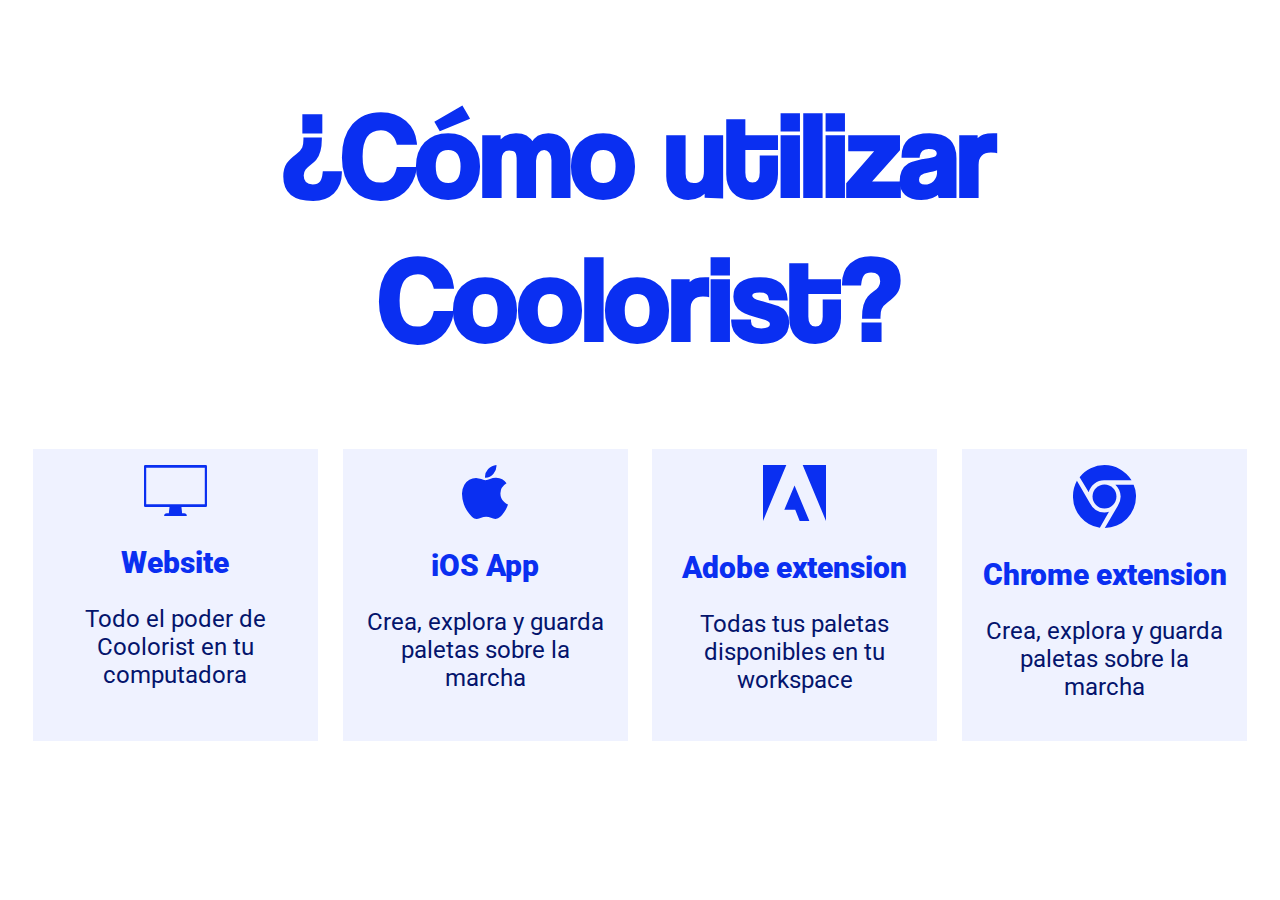
<file: Lab1/index.html>
<!DOCTYPE html>
<html lang="en">
<head>
    <meta charset="UTF-8">
    <meta http-equiv="X-UA-Compatible" content="IE=edge">
    <meta name="viewport" content="width=device-width, initial-scale=1.0">
    <title>Deafio 1</title>
    <link rel="stylesheet" href="style.css">
</head>
<body>
    <h1>¿Cómo utilizar Coolorist?</h1>
    <main>
      
        <div>
   <img src="./img-src/icon-pc.svg" class="logo" id="pc" alt="">
    <h2>Website</h2>
    <p>Todo el poder de Coolorist en tu computadora</p>
</div>
<div>
    <img src="./img-src/icon-apple.svg" class="logo" id="apple" alt="">
   <h2>iOS App</h2>
    <p>Crea, explora y guarda paletas sobre la marcha</p>
</div>
<div>
    <img src="./img-src/icon-adobe.svg" class="logo" id="adobe" alt="">
    <h2>Adobe extension</h2>
    <p>Todas tus paletas disponibles en tu workspace</p>
</div>
<div>
    <img src="./img-src/icon-chrome.svg" class="logo" id="chrome" alt="">
    <h2>Chrome extension</h2>
    <p>Crea, explora y guarda paletas sobre la marcha</p>
</div>
</main>
</body>
</html>
</file>
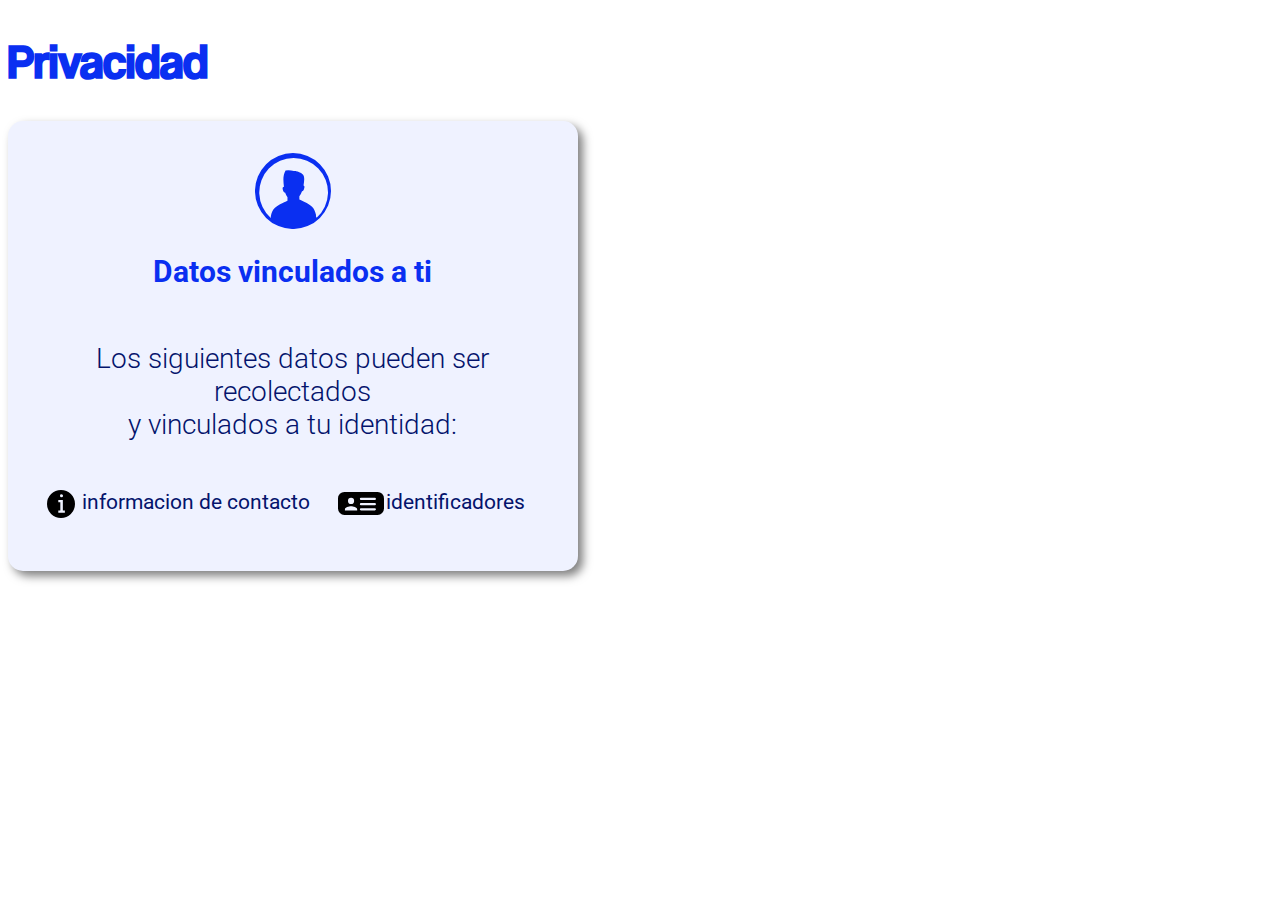
<file: Lab2/index.html>
<!DOCTYPE html>
<html lang="en">
<head>
    <meta charset="UTF-8">
    <meta http-equiv="X-UA-Compatible" content="IE=edge">
    <meta name="viewport" content="width=device-width, initial-scale=1.0">
    <title>Ejercicio 2</title>
    <link rel="stylesheet" href="style.css">
</head>
<body>
    <h1>Privacidad</h1>
        <section>
          <img src="./img-src/icon-identidad.svg" id="identidad" alt="">  
    <h2>Datos vinculados a ti</h2>
    <p>Los siguientes datos pueden ser recolectados <br>y vinculados a tu identidad:</p>
    <div>
    <p class="special"><img class="logoboton" id="logoinfo" src="./img-src/icon-info.svg" alt=""> informacion de contacto</p>
    <p class="special"><img class="logoboton" id="logoidentif"src="./img-src/icon-identificadores.svg" alt="">identificadores</p>
</div>
</section>
</body>
</html>
</file>
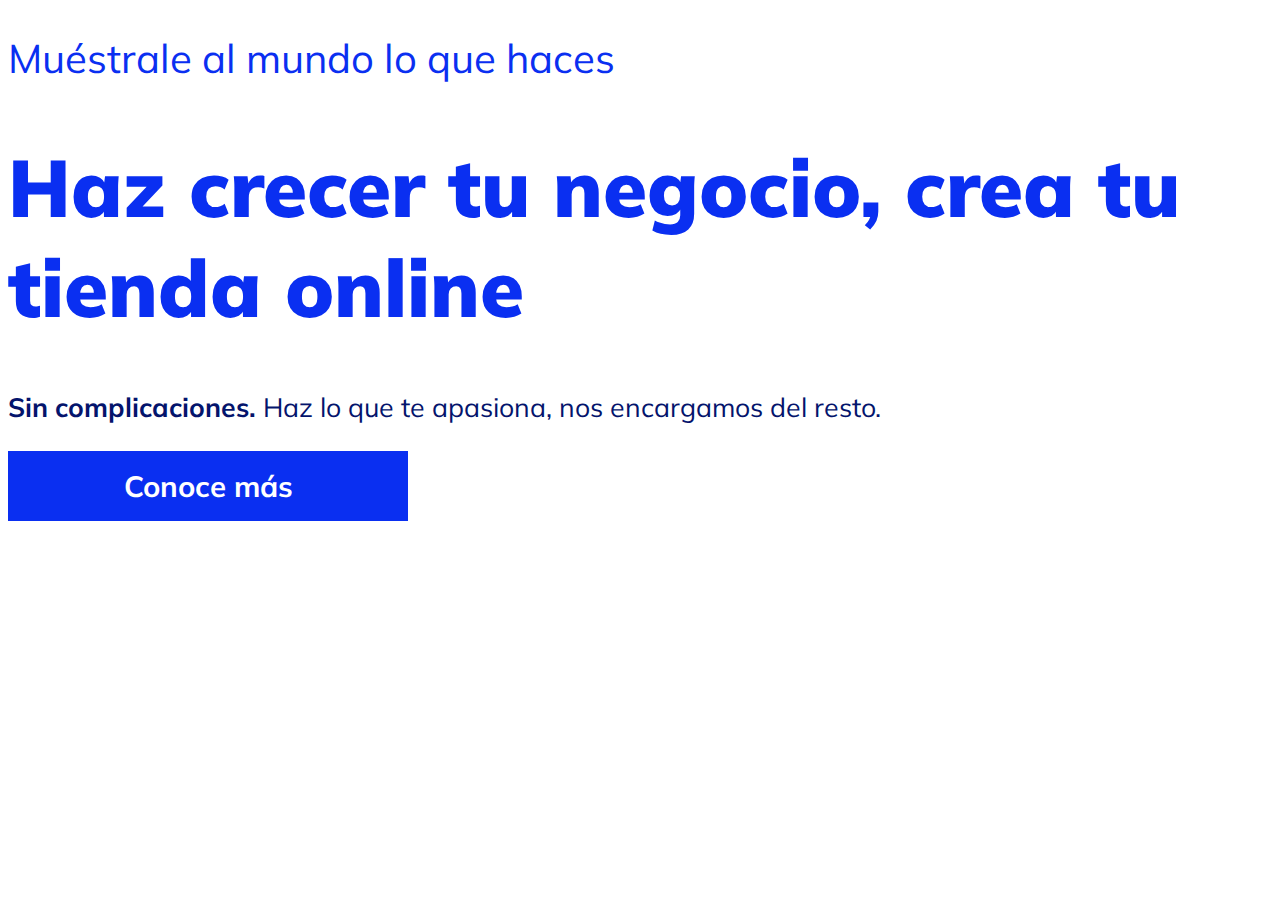
<file: Lab3/index.html>
<!DOCTYPE html>
<html lang="en">
<head>
    <meta charset="UTF-8">
    <meta http-equiv="X-UA-Compatible" content="IE=edge">
    <meta name="viewport" content="width=device-width, initial-scale=1.0">
    <title>Ejercicio 3</title>
    <link rel="stylesheet" href="style.css">
</head>
<body>
    <h2>Muéstrale al mundo lo que haces</h2>
    <h1>Haz crecer tu negocio, crea tu tienda online</h1>
    <p><strong> Sin complicaciones.</strong> Haz lo que te apasiona, nos encargamos del resto.</p>
    <button>Conoce más</button>
</body>
</html>
</file>
<file: Lab1/style.css>
@import url('https://fonts.googleapis.com/css2?family=Roboto:wght@400;900&display=swap');
@font-face {
    font-family: 'coolvetica';
    src: url(./fonts/coolvetica\ rg.otf);
}
body{
    text-align: center;
}

main{
    display: flex;
    justify-content: space-evenly;
}    
.logo{
  width: 25%;  
}
#apple{
    width: 18%;
}
div{
   width: 20%;
   padding: 1em;
   
  /* align-self: space-evenly; */
   background-color: #eff2ff;
}
h1{
    font-family: 'coolvetica';
    font-size: 120px;
    color: #0a2ff1;
}
h2{
    font-family: 'Roboto',sans-serif;
    font-weight: 900;
    font-size: 30px;
    color:#0a2ff1;;
}
p{
    font-family: 'Roboto',sans-serif;
    font-weight: 400;
    font-size: 24px;
    color: #04146c;
}
</file>
<file: Lab2/style.css>
@import url('https://fonts.googleapis.com/css2?family=Roboto:wght@300;400;700&display=swap');
@font-face {
    font-family: 'coolvetica';
    src: url(./fonts/coolvetica\ rg.otf);
}

body{
    font-family: 'Roboto',sans-serif;
}
h1{
    font-family: 'coolvetica';
    font-size: 48px;
    color: #0a2ff1;
}
section{
    text-align: center;
    background-color: #eff2ff;
    border-radius: 15px;
    display: flex;
    flex-direction: column;
    justify-content: center;
    align-items: center;
    box-shadow: 5px 5px 10px rgba(0, 0, 0, 0.5);
    width: 40%;
    padding: 2em;
}
h2{
    font-size: 30px;
    font-weight: 700;
    color: #0a2ff1;
  }
p{
    font-size: 28px;
    color: #04146c;
    font-weight: 300;
}
section img{
    width: 15%;
}

.special{
    font-size: 21px;
    font-weight: 400;
}
.special img{
    width: 10%;
    vertical-align: middle;
    margin-right: 2px;
}
#logoidentif{
    width:20%;
}
section div{
    display: flex;
    justify-content:space-around;
    width: 100%;
}
</file>
<file: Lab3/style.css>
@import url('https://fonts.googleapis.com/css2?family=Mulish:wght@400;700;900&display=swap');
h2{
    font-family: 'Mulish',sans-serif;
    font-weight: 400;
    font-size: 40px;
    color: #0a2ff1;
}
h1{
    font-family: 'Mulish',sans-serif;
    font-weight: 900;
    font-size: 80px;
    color: #0a2ff1;

}
p{
    font-family: 'Mulish',sans-serif;
    font-weight: 400;
    font-size: 26.666666666666664px;
    color: #04146c;
}
strong{
    font-weight: 700;
}
button{
    width: 400px;
    height: 70px;
    font-family: 'Mulish',sans-serif;
    font-weight: 700;
    font-size: 29.333333333333332px;
    color: white;
    background-color: #0a2ff1;
    border: none;

}
</file>
